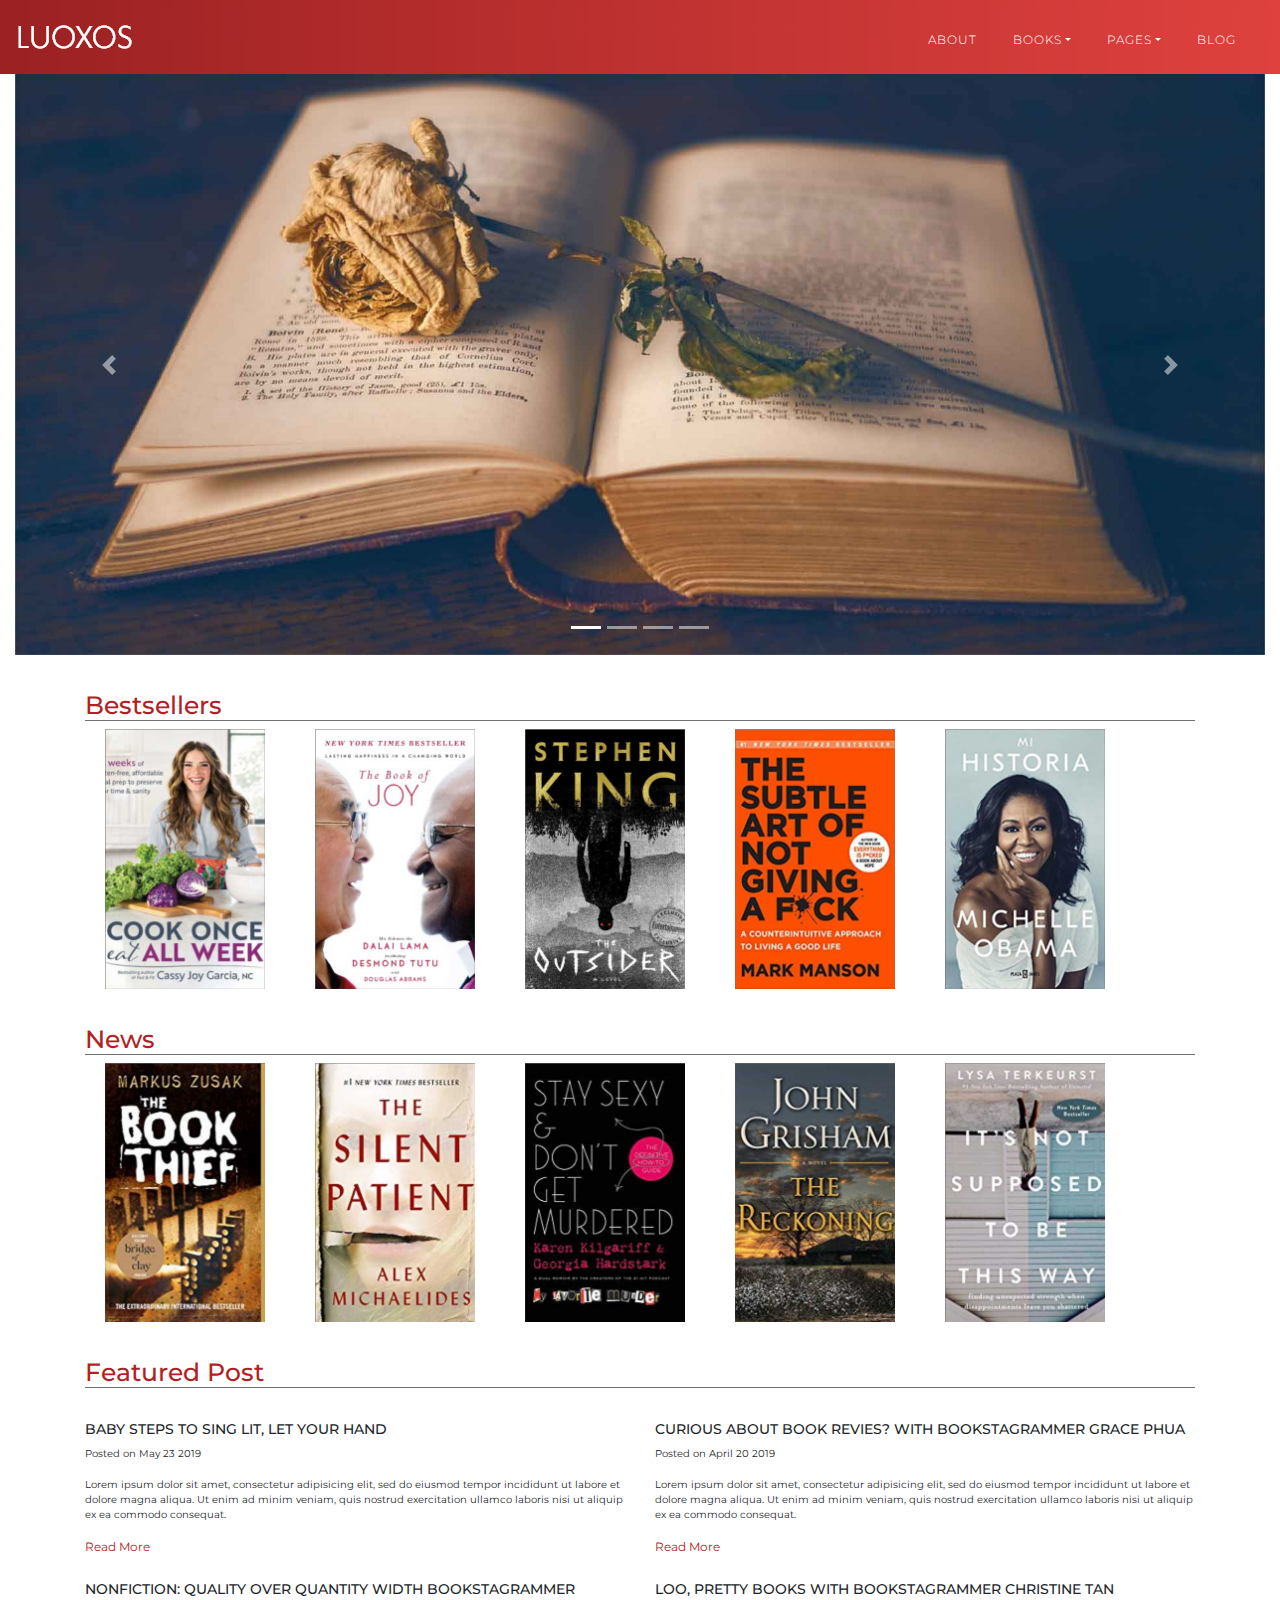
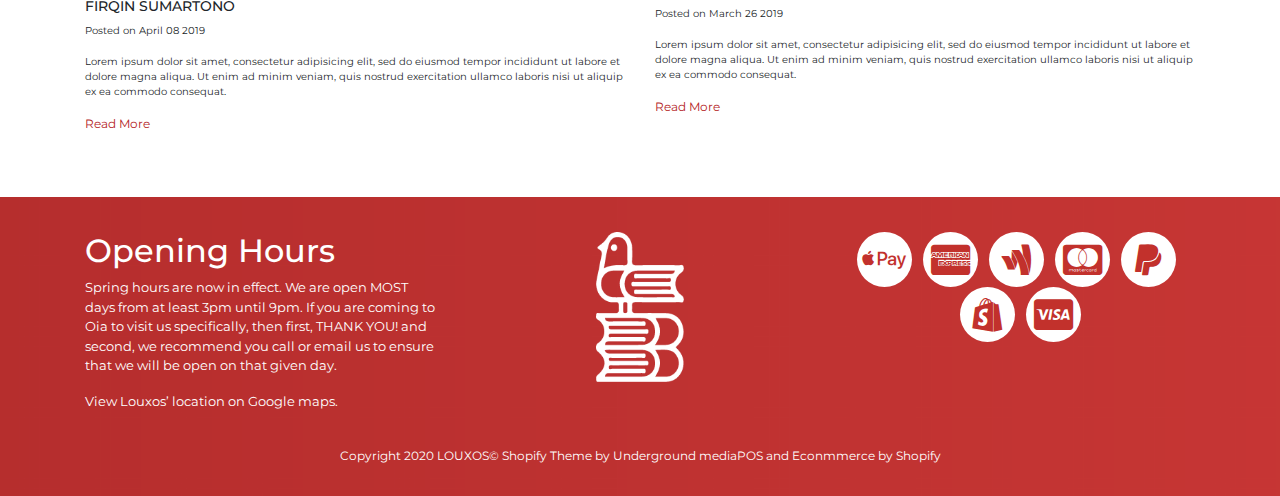
<file: index.html>
<!DOCTYPE html>
<html>
<head>
  <meta charset="utf-8">
  <meta name="viewport" content="width=device-width, initial-scale=1.0">
  <title>ProyectoDiseñoWeb1</title>
  <link  href="css/bootstrap.min.css" rel="stylesheet">
  <link  href="css/bootstrap-custom.css" rel="stylesheet">
  <link href="https://cdnjs.cloudflare.com/ajax/libs/font-awesome/5.12.1/css/all.min.css" rel="stylesheet">
  <link  href="css/style.css" rel="stylesheet">
</head>

<body>

  <header>
    <div class="container"></div>
    <nav class="navbar navbar-expand-lg navbar-light bg-light">
      <a class="navbar-brand" href="index.html">
        <img src="img/LUOXOS.png" alt="Loxous" class = "img-fluid">
      </a>
      <button class="navbar-toggler" type="button" data-toggle="collapse" data-target="#navbarSupportedContent"
        aria-controls="navbarSupportedContent" aria-expanded="false" aria-label="Toggle navigation">
        <span class="navbar-toggler-icon"></span>
      </button>
      <div class="collapse navbar-collapse" id="navbarSupportedContent">
        <ul class="navbar-nav ml-auto">
          <li class="nav-item active">
            <a class="nav-link" href="About.html">About <span class="sr-only">(current)</span></a>
          </li>
          <li class="nav-item dropdown">
            <a class="nav-link dropdown-toggle" href="#" id="navbarDropdown" role="button" data-toggle="dropdown"
              aria-haspopup="true" aria-expanded="false">Books</a>
            <div class="dropdown-menu" aria-labelledby="navbarDropdown">
              <a class="dropdown-item" href="#">Fiction</a>
              <div class="dropdown-divider"></div>
              <a class="dropdown-item" href="#">Non-Fiction</a>
              <div class="dropdown-divider"></div>
              <a class="dropdown-item" href="#">Mystery and Detectives</a>
              <div class="dropdown-divider"></div>
              <a class="dropdown-item" href="#">War and Military</a>
              <div class="dropdown-divider"></div>
              <a class="dropdown-item" href="#">Historical</a>
              <div class="dropdown-divider"></div>
              <a class="dropdown-item" href="#">Romance</a>
              <div class="dropdown-divider"></div>
              <a class="dropdown-item" href="#">Short Stories</a>
              <div class="dropdown-divider"></div>
              <a class="dropdown-item" href="#">Fantasy</a>
              <div class="dropdown-divider"></div>
              <a class="dropdown-item" href="#">Adventures and Action</a>
              <div class="dropdown-divider"></div>
              <a class="dropdown-item" href="#">Thriller and Suspense</a>
              <div class="dropdown-divider"></div>
              <a class="dropdown-item" href="#">Humor</a>
              <div class="dropdown-divider"></div>
              <a class="dropdown-item" href="#">Art and Design</a>
            </div>
          </li>
          <li class="nav-item dropdown">
            <a class="nav-link dropdown-toggle" href="#" id="navbarDropdown" role="button" data-toggle="dropdown" aria-haspopup="true" aria-expanded="false">Pages</a>
            <div class="dropdown-menu" aria-labelledby="navbarDropdown">
              <a class="dropdown-item" href="#">About us</a>
              <a class="dropdown-item" href="#">About Us 2</a>
              <div class="dropdown-divider"></div>
              <a class="dropdown-item" href="#">Services</a>
            </div>
          </li>
          <li class="nav-item">
            <li class="nav-item">
              <a class="nav-link" href="#">Blog</a>
            </li>
          </li>
        </ul>
      </div>
    </nav>
  </header>

  <section id = "top">
    <div class="container-fluid">
      <div id="clb" class="carousel slide" data-ride="carousel">
        <ol class="carousel-indicators">
          <li data-target="#clb" data-slide-to="0" class="active"></li>
          <li data-target="#clb" data-slide-to="1"></li>
          <li data-target="#clb" data-slide-to="2"></li>
          <li data-target="#clb" data-slide-to="3"></li>
        </ol>
        <div class="carousel-inner">
          <div class="carousel-item active">
            <img class="d-block w-100" src="img/book-dry.jpg" alt="First slide">
          </div>
          <div class="carousel-item">
            <img class="d-block w-100" src="img/book-open.jpg" alt="Second slide">
          </div>
          <div class="carousel-item">
            <img class="d-block w-100" src="img/books-leaves.jpg" alt="Third slide">
          </div>
          <div class="carousel-item">
            <img class="d-block w-100" src="img/stack-books.jpg" alt="Third slide">
          </div>
        </div>
        <a class="carousel-control-prev" href="#clb" role="button" data-slide="prev">
          <span class="carousel-control-prev-icon" aria-hidden="true"></span>
          <span class="sr-only">Previous</span>
        </a>
        <a class="carousel-control-next" href="#clb" role="button" data-slide="next">
          <span class="carousel-control-next-icon" aria-hidden="true"></span>
          <span class="sr-only">Next</span>
        </a>
      </div>
    </div>
  </section>

  <section id = "bestS">
      <div class="container">
        <h2 class = "titulos">Bestsellers</h2>
        <div class="row">
          <article class="col-md-2 col-sm-2 col-xs-12">
            <img src="img/book-cook-once.jpg" alt="bookCook" class = "img-fluid">
          </article>
          <article class="col-md-2 col-sm-2 col-xs-12">
            <img src="img/book-joy.jpg" alt="bookJoy" class = "img-fluid">
          </article>
          <article class="col-md-2 col-sm-2 col-xs-12">
            <img src="img/book-outsider.jpg" alt="bookKing" class = "img-fluid">
          </article>
          <article class="col-md-2 col-sm-2 col-xs-2">
            <img src="img/book-subtle-art.jpg" alt="bookSub" class = "img-fluid">
          </article>
          <article class="col-md-2 col-sm-2 col-xs-12">
            <img src="img/book-mi-historia.jpg" alt="bookMi" class = "img-fluid">
          </article>
        </div>
      </div>
  </section>

  <section id = "newBooks">
    <div class="container">
      <h2 class = "titulos">News</h2>
      <div class="row">
        <article class="col-md-2 col-sm-2 col-xs-12">
          <img src="img/book-thief.jpg" alt="bookTh" class = "img-fluid">
        </article>
        <article class="col-md-2 col-sm-2 col-xs-12">
          <img src="img/book-the-silent-patient.jpg" alt="bookPat" class = "img-fluid">
        </article>
        <article class="col-md-2 col-sm-2 col-xs-12">
          <img src="img/book-stay-sexy.jpg" alt="bookStay" class = "img-fluid">
        </article>
        <article class="col-md-2 col-sm-2 col-xs-12">
          <img src="img/book-the-reckoning.jpg" alt="book the reckoning" class = "img-fluid">
        </article>
        <article class="col-md-2 col-sm-2 col-xs-12">
          <img src="img/book-not-supposed-to.jpg" alt="book not supposed to be thi way" class = "img-fluid">
        </article>
      </div>
    </div>
  </section>

  <section id = "firstColumns">
    <div class="container">
      <h2 class = "titulos">Featured Post</h2>
      <div class="row">
        <article class="col-md-6 col-sm-6 col-xs-12">
          <h5>Baby Steps To sing lit, let your hand</h5>
          <p>Posted on May 23 2019</p>
          <p>Lorem ipsum dolor sit amet, consectetur adipisicing elit, sed do eiusmod tempor incididunt ut labore et dolore magna aliqua.
              Ut enim ad minim veniam, quis nostrud exercitation ullamco laboris nisi ut aliquip ex ea commodo consequat.</p>
          <a href="#">Read More</a>
        </article>
        <article class="col-md-6 col-sm-6 col-xs-12">
          <h5>Curious About Book Revies? With Bookstagrammer Grace Phua</h5>
          <p>Posted on April 20 2019</p>
          <p>Lorem ipsum dolor sit amet, consectetur adipisicing elit, sed do eiusmod tempor incididunt ut labore et dolore magna aliqua.
              Ut enim ad minim veniam, quis nostrud exercitation ullamco laboris nisi ut aliquip ex ea commodo consequat.</p>
          <a href="#">Read More</a>
        </article>
      </div>
    </div>
  </section>

  <section id = "secondColumns">
    <div class="container">
      <div class="row">
        <article class="col-md-6 col-sm-6 col-xs-12">
          <h5>Nonfiction: Quality Over Quantity width
              bookstagrammer Firqin Sumartono</h5>
          <p>Posted on April 08 2019</p>
          <p>Lorem ipsum dolor sit amet, consectetur adipisicing elit, sed do eiusmod tempor incididunt ut labore et dolore magna aliqua.
              Ut enim ad minim veniam, quis nostrud exercitation ullamco laboris nisi ut aliquip ex ea commodo consequat.</p>
          <a href="#">Read More</a>
        </article>
        <article class="col-md-6 col-sm-6 col-xs-12">
          <h5>Loo, Pretty Books With Bookstagrammer Christine Tan</h5>
          <p>Posted on March 26 2019</p>
          <p>Lorem ipsum dolor sit amet, consectetur adipisicing elit, sed do eiusmod tempor incididunt ut labore et dolore magna aliqua.
              Ut enim ad minim veniam, quis nostrud exercitation ullamco laboris nisi ut aliquip ex ea commodo consequat.</p>
          <a href="#">Read More</a>
        </article>
      </div>
    </div>
  </section>

  <footer>
    <section id = "info-footer">
      <div class="container">
        <div class="row">
          <article class="col-md-4 col-sm-4 col-xs-12">
            <div class="opening">
              <h2>Opening Hours</h2>
              <p>Spring hours are now in effect. We are open MOST days from at least 3pm until 9pm.
                    If you are coming to Oia to visit us specifically, then first, THANK YOU! and second, we recommend
                    you call or email us to ensure that we will be open on that given day.</p>
              <p>View Louxos’ location on Google maps.</p>
            </div>
          </article>

          <article class="col-md-4 col-sm-4 col-xs-12">
              <img src="img/pajaroLogo.png" height="150px" alt="pajaroLogo" >
          </article>
          <article class="col-md-4 col-sm-4 col-xs-12">
            <ul class = "list-inline redes">
              <!--Iconos de paga de la pagina Loxous-->
              <li class = "list-inline-item">
                <a href="https://www.apple.com/apple-pay/" target="_blank"> <i class="fab fa-apple-pay"></i></a>
              </li>
              <li class="list-inline-item">
                <a href="https://www.americanexpress.com" target="_blank"> <i class="fab fa-cc-amex"></i></a>
              </li>
              <li class="list-inline-item">
                <a href="https://pay.google.com/about/" target="_blank"> <i class="fab fa-google-wallet"></i></a>
              </li>
              <li class="list-inline-item">
                <a href="https://www.mastercard.us/en-us.html" target="_blank"> <i class="fab fa-cc-mastercard"></i></a>
              </li>
              <li class="list-inline-item">
                <a href="https://www.paypal.com/us/webapps/mpp/home" target="_blank"> <i class="fab fa-paypal"></i></a>
              </li>
              <li class="list-inline-item">
                <a href="https://www.shopify.com" target="_blank"> <i class="fab fa-shopify"></i></a>
              </li>
              <li class="list-inline-item">
                <a href="https://usa.visa.com" target="_blank"> <i class="fab fa-cc-visa"></i></a>
              </li>
            </ul>
          </article>
        </div>
      </div>
    </section>
    <section id = "copy-right">
        <div class="container">
          <p> Copyright 2020 LOUXOS&copy; Shopify Theme by Underground mediaPOS and Econmmerce by Shopify</p>
        </div>
      </section>
  </footer>
  <script src= "js/jquery.min.js"></script>
  <script src="js/bootstrap.min.js"></script>

</body>
</html>
</file>
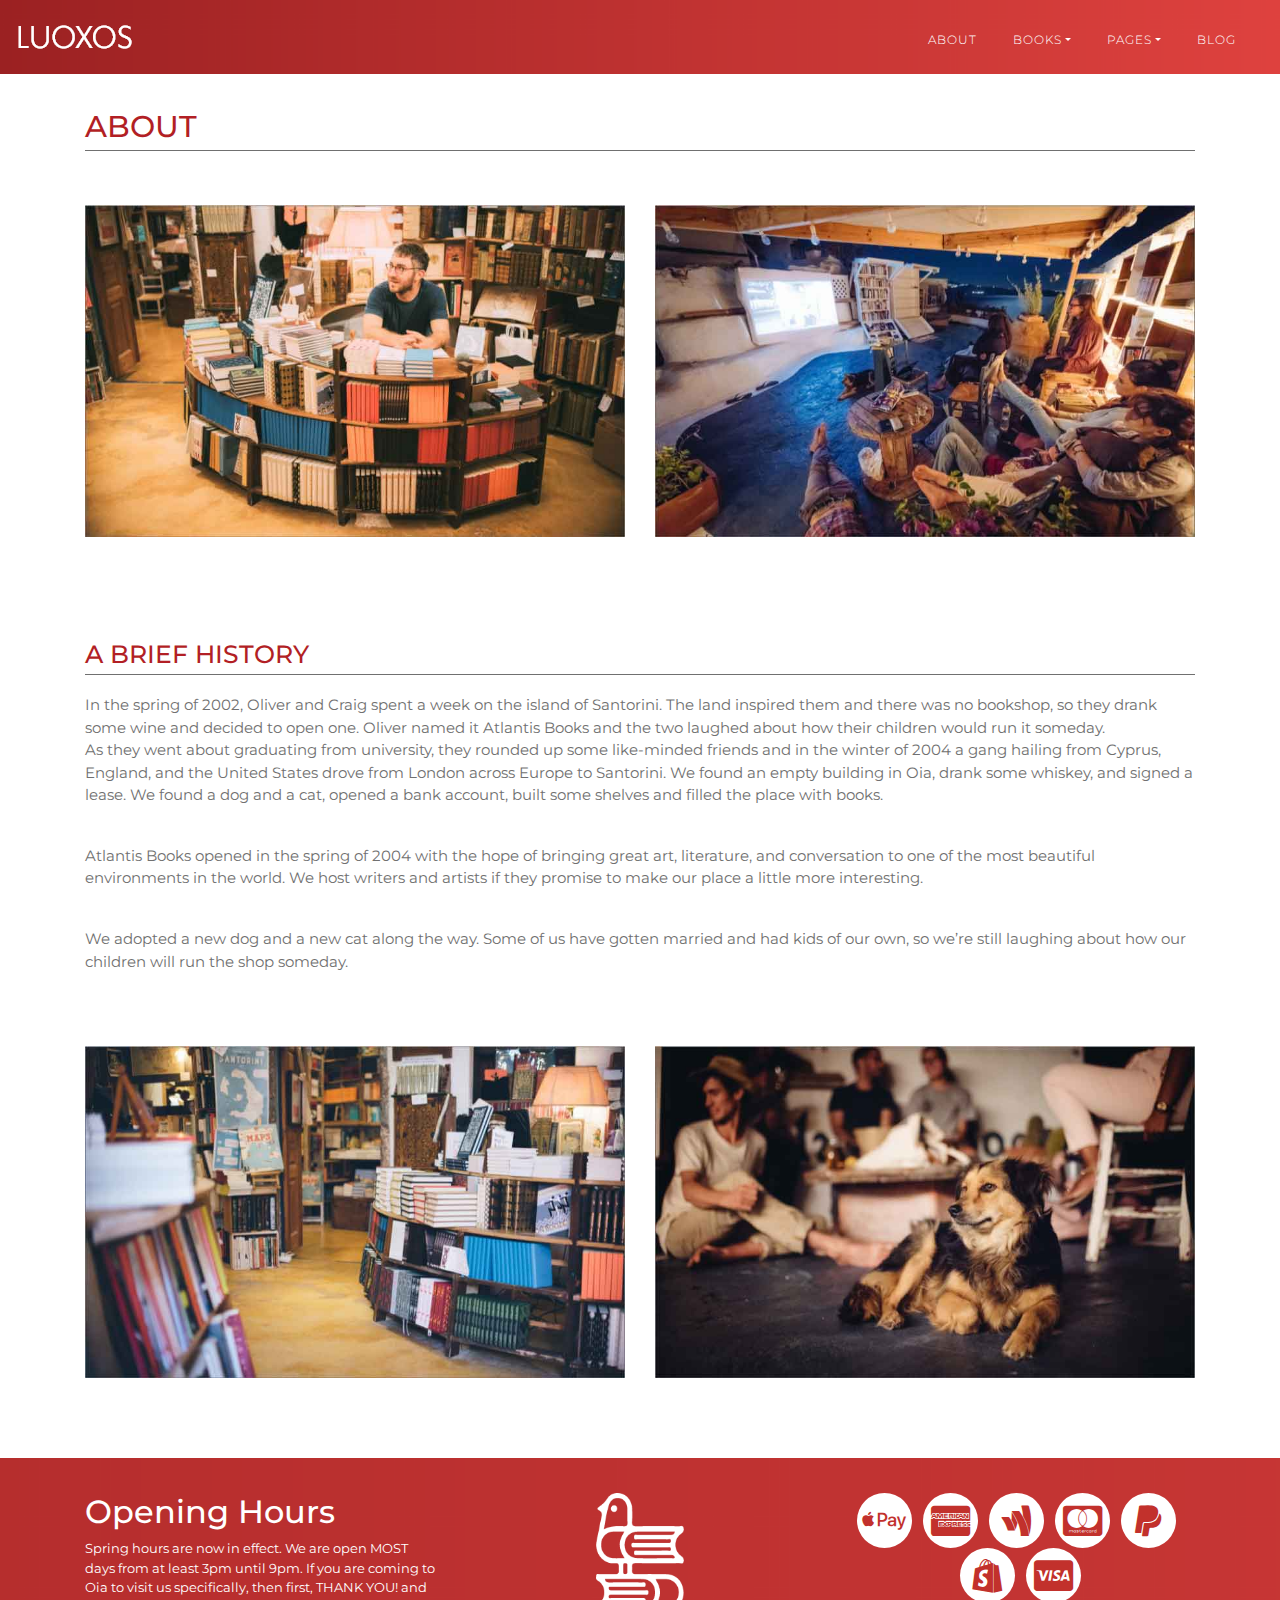
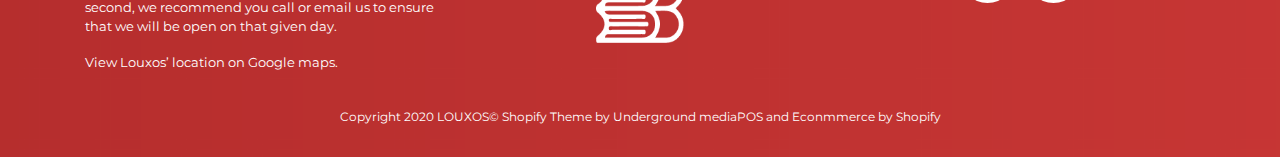
<file: About.html>
<!DOCTYPE html>
<html>
<head>
  <meta charset="utf-8">
  <meta name="viewport" content="width=device-width, initial-scale=1.0">
  <title>ProyectoDiseñoWeb1</title>
  <link  href="css/bootstrap.min.css" rel="stylesheet">
  <link  href="css/bootstrap-custom.css" rel="stylesheet">
  <link href="https://cdnjs.cloudflare.com/ajax/libs/font-awesome/5.12.1/css/all.min.css" rel="stylesheet">
  <link  href="css/style.css" rel="stylesheet">
</head>

<body>

  <header>
    <div class="container"></div>
    <nav class="navbar navbar-expand-lg navbar-light bg-light">
      <a class="navbar-brand" href="index.html">
        <img src="img/LUOXOS.png" alt="Loxous" class = "img-fluid">
      </a>
      <button class="navbar-toggler" type="button" data-toggle="collapse" data-target="#navbarSupportedContent"
        aria-controls="navbarSupportedContent" aria-expanded="false" aria-label="Toggle navigation">
        <span class="navbar-toggler-icon"></span>
      </button>
      <div class="collapse navbar-collapse" id="navbarSupportedContent">
        <ul class="navbar-nav ml-auto">
          <li class="nav-item active">
            <a class="nav-link" href="About.html">About <span class="sr-only">(current)</span></a>
          </li>
          <li class="nav-item dropdown">
            <a class="nav-link dropdown-toggle" href="#" id="navbarDropdown" role="button" data-toggle="dropdown"
              aria-haspopup="true" aria-expanded="false">Books</a>
            <div class="dropdown-menu" aria-labelledby="navbarDropdown">
              <a class="dropdown-item" href="#">Fiction</a>
              <div class="dropdown-divider"></div>
              <a class="dropdown-item" href="#">Non-Fiction</a>
              <div class="dropdown-divider"></div>
              <a class="dropdown-item" href="#">Mystery and Detectives</a>
              <div class="dropdown-divider"></div>
              <a class="dropdown-item" href="#">War and Military</a>
              <div class="dropdown-divider"></div>
              <a class="dropdown-item" href="#">Historical</a>
              <div class="dropdown-divider"></div>
              <a class="dropdown-item" href="#">Romance</a>
              <div class="dropdown-divider"></div>
              <a class="dropdown-item" href="#">Short Stories</a>
              <div class="dropdown-divider"></div>
              <a class="dropdown-item" href="#">Fantasy</a>
              <div class="dropdown-divider"></div>
              <a class="dropdown-item" href="#">Adventures and Action</a>
              <div class="dropdown-divider"></div>
              <a class="dropdown-item" href="#">Thriller and Suspense</a>
              <div class="dropdown-divider"></div>
              <a class="dropdown-item" href="#">Humor</a>
              <div class="dropdown-divider"></div>
              <a class="dropdown-item" href="#">Art and Design</a>
            </div>
          </li>
          <li class="nav-item dropdown">
            <a class="nav-link dropdown-toggle" href="#" id="navbar-Dropdown" role="button" data-toggle="dropdown" aria-haspopup="true" aria-expanded="false">Pages</a>
            <div class="dropdown-menu" aria-labelledby="navbarDropdown">
              <a class="dropdown-item" href="#">About us</a>
              <a class="dropdown-item" href="#">About Us 2</a>
              <div class="dropdown-divider"></div>
              <a class="dropdown-item" href="#">Services</a>
            </div>
          </li>
          <li class="nav-item">
            <li class="nav-item">
              <a class="nav-link" href="#">Blog</a>
            </li>
          </li>
        </ul>
      </div>
    </nav>
  </header>

	<section id="about">
		<div class="container">
			<h2>About</h2>
			<div class="row">
				<article class="col-md-6 col-xs-12 ab1">
					<img src="img/person-counter.jpg" class="img-fluid" alt="person counter">
				</article>
				<article class="col-md-6 col-xs-12 ab1">
					<img src="img/person-chilling.jpg" class="img-fluid" alt="person chilling">
				</article>
			</div>
		</div>
	</section>

	<section id="history">
		<div class="container">
			<h2>A Brief History</h2>
			<p>In the spring of 2002, Oliver and Craig spent a week on the island of Santorini. The land inspired them and there was no bookshop, so they drank some wine and decided to open one. Oliver named it Atlantis Books and the two laughed about how their children would run it someday.<br>
			As they went about graduating from university, they rounded up some like-minded friends and in the winter of 2004 a gang hailing from Cyprus, England, and the United States drove from London across Europe to Santorini. We found an empty building in Oia, drank some whiskey, and signed a lease. We found a dog and a cat, opened a bank account, built some shelves and filled the place with books.</p>

			<p>Atlantis Books opened in the spring of 2004 with the hope of bringing great art, literature, and conversation to one of the most beautiful environments in the world. We host writers and artists if they promise to make our place a little more interesting.</p>

			<p>We adopted a new dog and a new cat along the way. Some of us have gotten married and had kids of our own, so we’re still laughing about how our children will run the shop someday.</p>
		</div>
	</section>

	<section id="aboutimg">
		<div class="container">
			<div class="row">
				<article class="col-md-6 col-xs-12 ab2">
					<img src="img/books-in-shelf.jpg" class="img-fluid" alt="Book in shelf">
				</article>
				<article class="col-md-6 col-xs-12 ab2">
					<img src="img/dog.jpg" class="img-fluid" alt="Dog">
				</article>
			</div>
		</div>
	</section>

  <footer>
    <section id = "info-footer">
      <div class="container">
        <div class="row">
          <article class="col-md-4 col-sm-4 col-xs-12">
            <div class="opening">
              <h2>Opening Hours</h2>
              <p>Spring hours are now in effect. We are open MOST days from at least 3pm until 9pm.
                    If you are coming to Oia to visit us specifically, then first, THANK YOU! and second, we recommend
                    you call or email us to ensure that we will be open on that given day.</p>
              <p>View Louxos’ location on Google maps.</p>
            </div>
          </article>

          <article class="col-md-4 col-sm-4 col-xs-12">
              <img src="img/pajaroLogo.png" height="150px" alt="pajaroLogo" >
          </article>
          <article class="col-md-4 col-sm-4 col-xs-12">
            <ul class = "list-inline redes">
              <!--Iconos de paga de la pagina Loxous-->
              <li class = "list-inline-item">
                <a href="https://www.apple.com/apple-pay/" target="_blank"> <i class="fab fa-apple-pay"></i></a>
              </li>
              <li class="list-inline-item">
                <a href="https://www.americanexpress.com" target="_blank"> <i class="fab fa-cc-amex"></i></a>
              </li>
              <li class="list-inline-item">
                <a href="https://pay.google.com/about/" target="_blank"> <i class="fab fa-google-wallet"></i></a>
              </li>
              <li class="list-inline-item">
                <a href="https://www.mastercard.us/en-us.html" target="_blank"> <i class="fab fa-cc-mastercard"></i></a>
              </li>
              <li class="list-inline-item">
                <a href="https://www.paypal.com/us/webapps/mpp/home" target="_blank"> <i class="fab fa-paypal"></i></a>
              </li>
              <li class="list-inline-item">
                <a href="https://www.shopify.com" target="_blank"> <i class="fab fa-shopify"></i></a>
              </li>
              <li class="list-inline-item">
                <a href="https://usa.visa.com" target="_blank"> <i class="fab fa-cc-visa"></i></a>
              </li>
            </ul>
          </article>
        </div>
      </div>
    </section>
    <section id = "copy-right">
        <div class="container">
          <p> Copyright 2020 LOUXOS&copy; Shopify Theme by Underground mediaPOS and Econmmerce by Shopify</p>
        </div>
      </section>
  </footer>
  <script src= "js/jquery.min.js"></script>
  <script src="js/bootstrap.min.js"></script>

</body>
</html>
</file>
<file: css/style.css>
@import url('https://fonts.googleapis.com/css?family=Koulen|Lato:300,400,700|Montserrat:300,400,600,700|Muli:300,400,600,700|Oswald:300,400,600,700|Quicksand:300,400,600,700|Roboto:300,400,700|Rubik:300,400,700|Spartan:300,400,600,700&display=swap&subset=khmer');
body{
  font-size: 14px;
  font-family: 'Montserrat', sans-serif;
  font-weight: 400;
}

header{
  background-image: url("../img/rectan-2.png");
  background-repeat: no-repeat;
  background-position: center;
  background-size: cover;
  padding-top: 10px;
  padding-bottom: 5px;
}

#bestS article {
  margin-left: 20px;
}

#newBooks article{
  margin-left: 20px;
}

/*#middle{
  background-image: url("../img/book-dry.png");
  background-repeat: no-repeat;
  background-position: center center;
  background-size: cover;
  padding: 25% 0;
}*/

.titulos{
  font-size: 25px;
  margin-top: 35px;
  color: #B21F25;
  border-bottom: 1px solid #707070;
}

/*esto es para los parrafos*/
#firstColumns{
  font-size: 10px;
}

/*esto es para los botones*/
#firstColumns .btn-dark{
  color:#B41C1E;
  background-color: #ffffff;
  border-radius: 0;
  border: 0;
  /*margin-right: 30px;*/ /*Como mover con margen dentro de una columna preguntar */
}

#firstColumns h5{
  margin-top: 25px;
  text-transform: uppercase;
  font-size: 14px;
}

#secondColumns{
  font-size: 10px;
  padding-bottom: 5%;
}

#secondColumns h5 {
  margin-top: 25px;
  text-transform: uppercase;
  font-size: 14px;
}

a{
  font-size: 12px;
  color: #B41C1E;
}

a:hover{
  color: #B41C1E;
}

footer{
  background-image: url("../img/rectan-2.png");
  background-repeat: no-repeat;
  background-position: center;
  background-size: cover;
  padding: 15px 0;

}

#info-footer{
  color:#ffffff;
  padding: 20px 0;
  font-size: 13px;
  text-align: center;
}

.opening{
  text-align: left;
}

/*Atributos de los iconos de paga de la pagina Loxous*/
.redes i{
  background-color: #ffffff;
  color: #C2312C;
  width: 55px;
  height: 55px;
  line-height: 55px;
  text-align: center;
  border-radius: 100%;
  transition: all 0.3 ease-in-out;
  font-size: 35px;
}

.redes i:hover{
  background-color: #d80808;
  transition: all 0.3 ease-in-out;
  color: #ffffff;
}

#copy-right p{
  text-align: center;
  font-size: 12px;
  color: #fff;
}

#about h2{
	font-size: 30px;
  margin-top: 35px;
  color: #B21F25;
  border-bottom: 1px solid #707070;
	padding-bottom: 5px;
	text-transform: uppercase;
}

.ab1{
	margin-bottom: 5%;
	padding-top: 4%;
}

#history h2{
font-size: 25px;
  margin-top: 35px;
  color: #B21F25;
  border-bottom: 1px solid #707070;
padding-bottom: 5px;
	padding-top: 10px;
	text-transform: uppercase;
}

#history p{
	padding: 1% 0;
	color: #707070;
	font-size: 15px;
}

.ab2{
	margin-bottom: 7%;
	padding-top: 4%;
}
</file>
